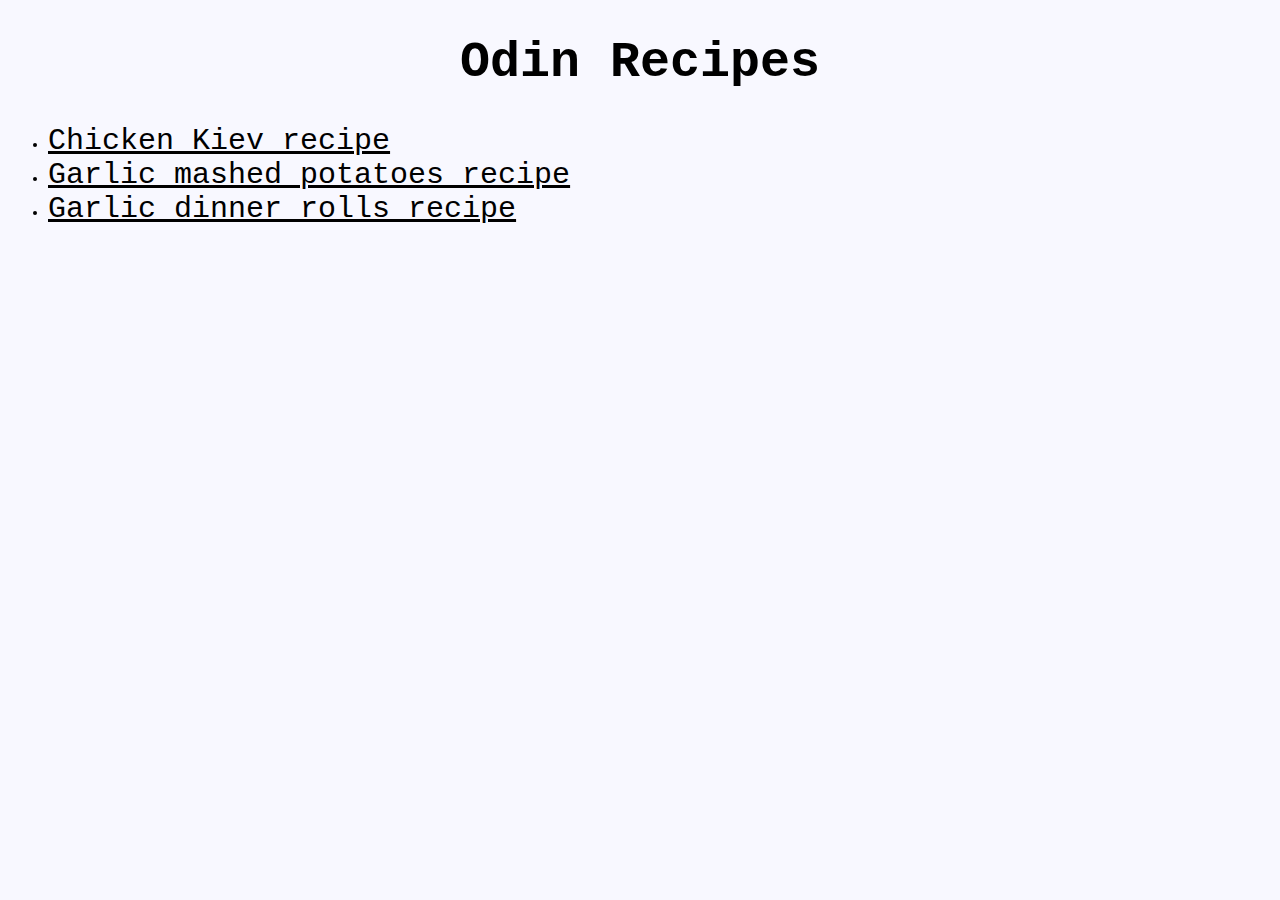
<file: index.html>
<!DOCTYPE html>
<html lang="en">
<head>
    <meta charset="UTF-8">
    <title>Recipes</title>
    <link rel="stylesheet" href="styles.css">
</head>
<body>
  <h1 class="title">Odin Recipes</h1>
  <ul>  
   <li> <a class="recipe" href="./recipes/kiev-kotlet.html">Chicken Kiev recipe</a> </li>
   <li> <a class="recipe" href="./recipes/garlic-mashed-potatoes.html">Garlic mashed potatoes recipe</a> </li>
   <li> <a class="recipe" href="./recipes/garlic-dinner-rolls.html">Garlic dinner rolls recipe</a> </li>
  </ul>
 
</body>
</html>
</file>
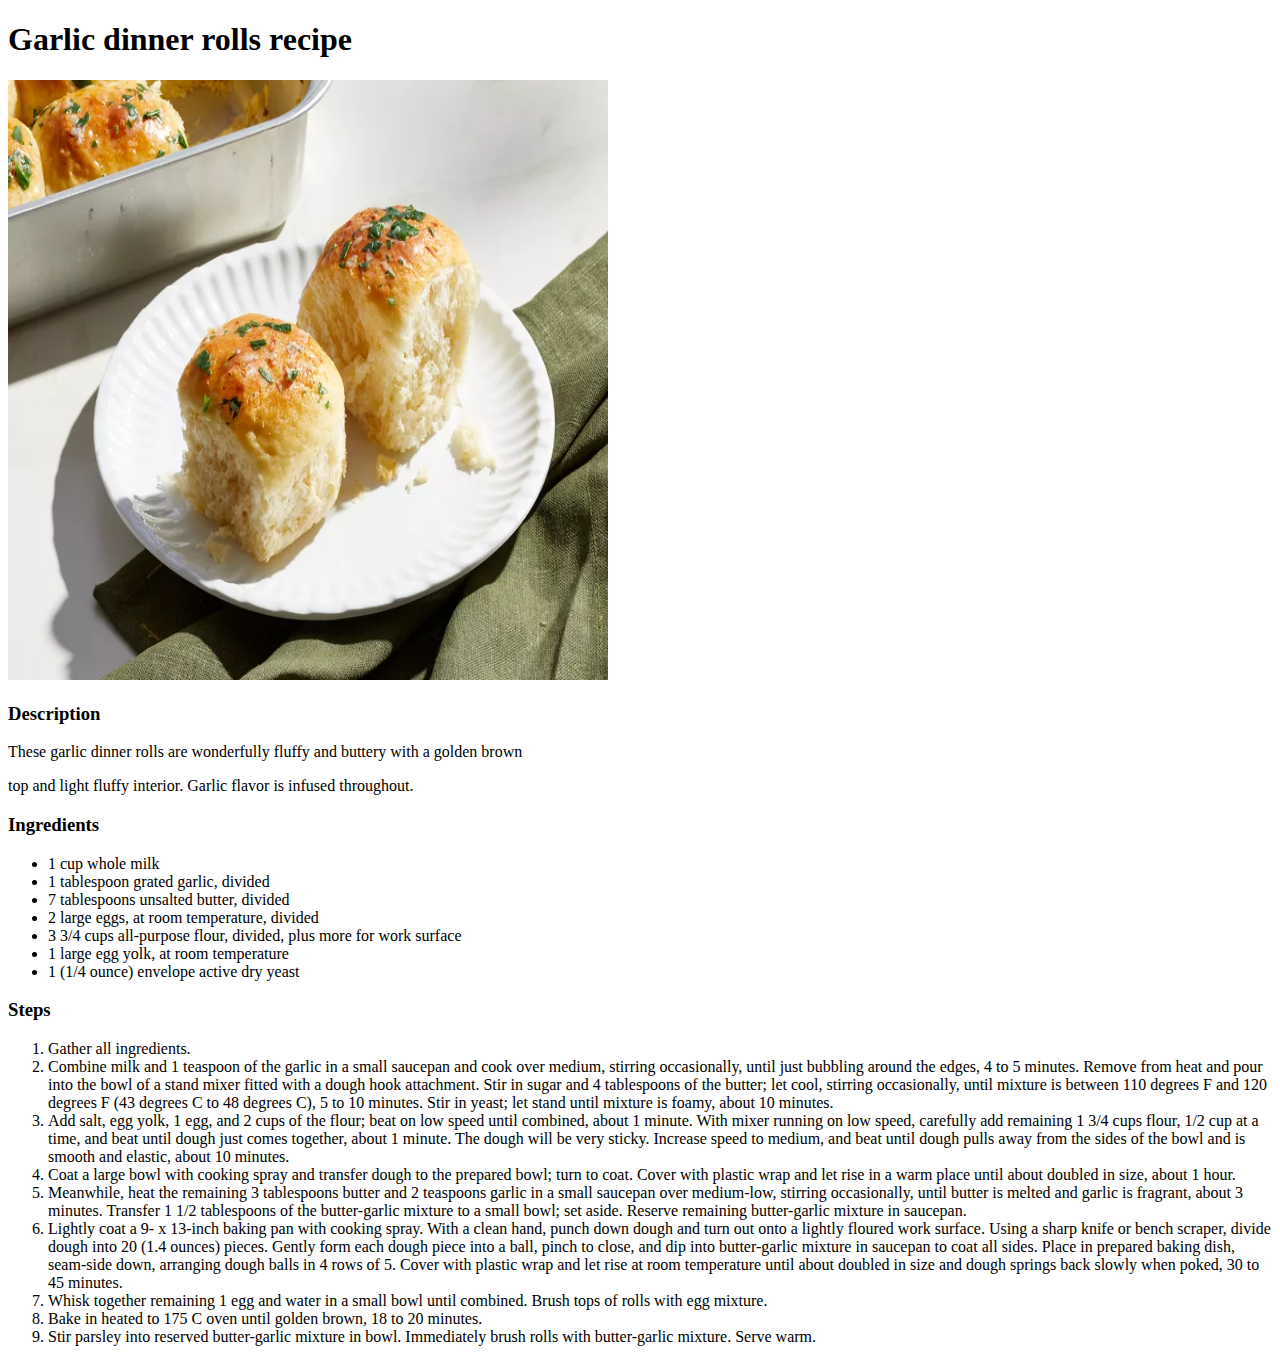
<file: recipes/garlic-dinner-rolls.html>
<!DOCTYPE html>
<html lang="en">
<head>
    <meta charset="UTF-8">
    <title>Garlic Dinner Rolls</title>
</head>
<body>
    <h1>Garlic dinner rolls recipe</h1>
 
  <img src="../images/galic-dinner-rolls.webp" alt="garlic dinner rolls" width="600" height="600">
 
  <h3>Description</h3>
 
  <p>These garlic dinner rolls are wonderfully fluffy and buttery with a golden brown</p>
  <p>top and light fluffy interior. Garlic flavor is infused throughout.</p>
 
  <h3>Ingredients</h3>

  <ul>

  <li>1 cup whole milk</li>
  <li>1 tablespoon grated garlic, divided</li>
  <li>7 tablespoons unsalted butter, divided</li>
  <li>2 large eggs, at room temperature, divided</li>
  <li>3 3/4 cups all-purpose flour, divided, plus more for work surface</li>
  <li>1 large egg yolk, at room temperature</li>
  <li>1 (1/4 ounce) envelope active dry yeast</li>
  
  </ul>

  <h3>Steps</h3>

  <ol>

    <li>Gather all ingredients.</li>
    <li>Combine milk and 1 teaspoon of the garlic in a small saucepan and cook over medium, stirring occasionally, until just bubbling around the edges, 4 to 5 minutes. Remove from heat and pour into the bowl of a stand mixer fitted with a dough hook attachment. Stir in sugar and 4 tablespoons of the butter; let cool, stirring occasionally, until mixture is between 110 degrees F and 120 degrees F (43 degrees C to 48 degrees C), 5 to 10 minutes. Stir in yeast; let stand until mixture is foamy, about 10 minutes.</li>
    <li>Add salt, egg yolk, 1 egg, and 2 cups of the flour; beat on low speed until combined, about 1 minute. With mixer running on low speed, carefully add remaining 1 3/4 cups flour, 1/2 cup at a time, and beat until dough just comes together, about 1 minute. The dough will be very sticky. Increase speed to medium, and beat until dough pulls away from the sides of the bowl and is smooth and elastic, about 10 minutes.</li>
    <li>Coat a large bowl with cooking spray and transfer dough to the prepared bowl; turn to coat. Cover with plastic wrap and let rise in a warm place until about doubled in size, about 1 hour.</li>
    <li>Meanwhile, heat the remaining 3 tablespoons butter and 2 teaspoons garlic in a small saucepan over medium-low, stirring occasionally, until
        butter is melted and garlic is fragrant, about 3 minutes. Transfer 1 1/2 tablespoons of the butter-garlic mixture to a small bowl; set aside. Reserve remaining butter-garlic mixture in saucepan.</li>
    <li>Lightly coat a 9- x 13-inch baking pan with cooking spray. With a clean hand, punch down dough and turn out onto a lightly floured work
        surface. Using a sharp knife or bench scraper, divide dough into 20 (1.4 ounces) pieces. Gently form each dough piece into a ball, pinch to close, and dip into butter-garlic mixture in saucepan to coat all sides. Place in prepared baking dish, seam-side down, arranging dough balls in 4 rows of 5. Cover with plastic wrap and let rise at room temperature until about doubled in size and dough springs back slowly when poked, 30 to 45 minutes.</li>
    <li>Whisk together remaining 1 egg and water in a small bowl until combined. Brush tops of rolls with egg mixture.</li>
    <li>Bake in heated to 175 C oven until golden brown, 18 to 20 minutes.</li>
    <li>Stir parsley into reserved butter-garlic mixture in bowl. Immediately brush rolls with butter-garlic mixture. Serve warm.</li>
  </ol>
</body>
</html>
</file>
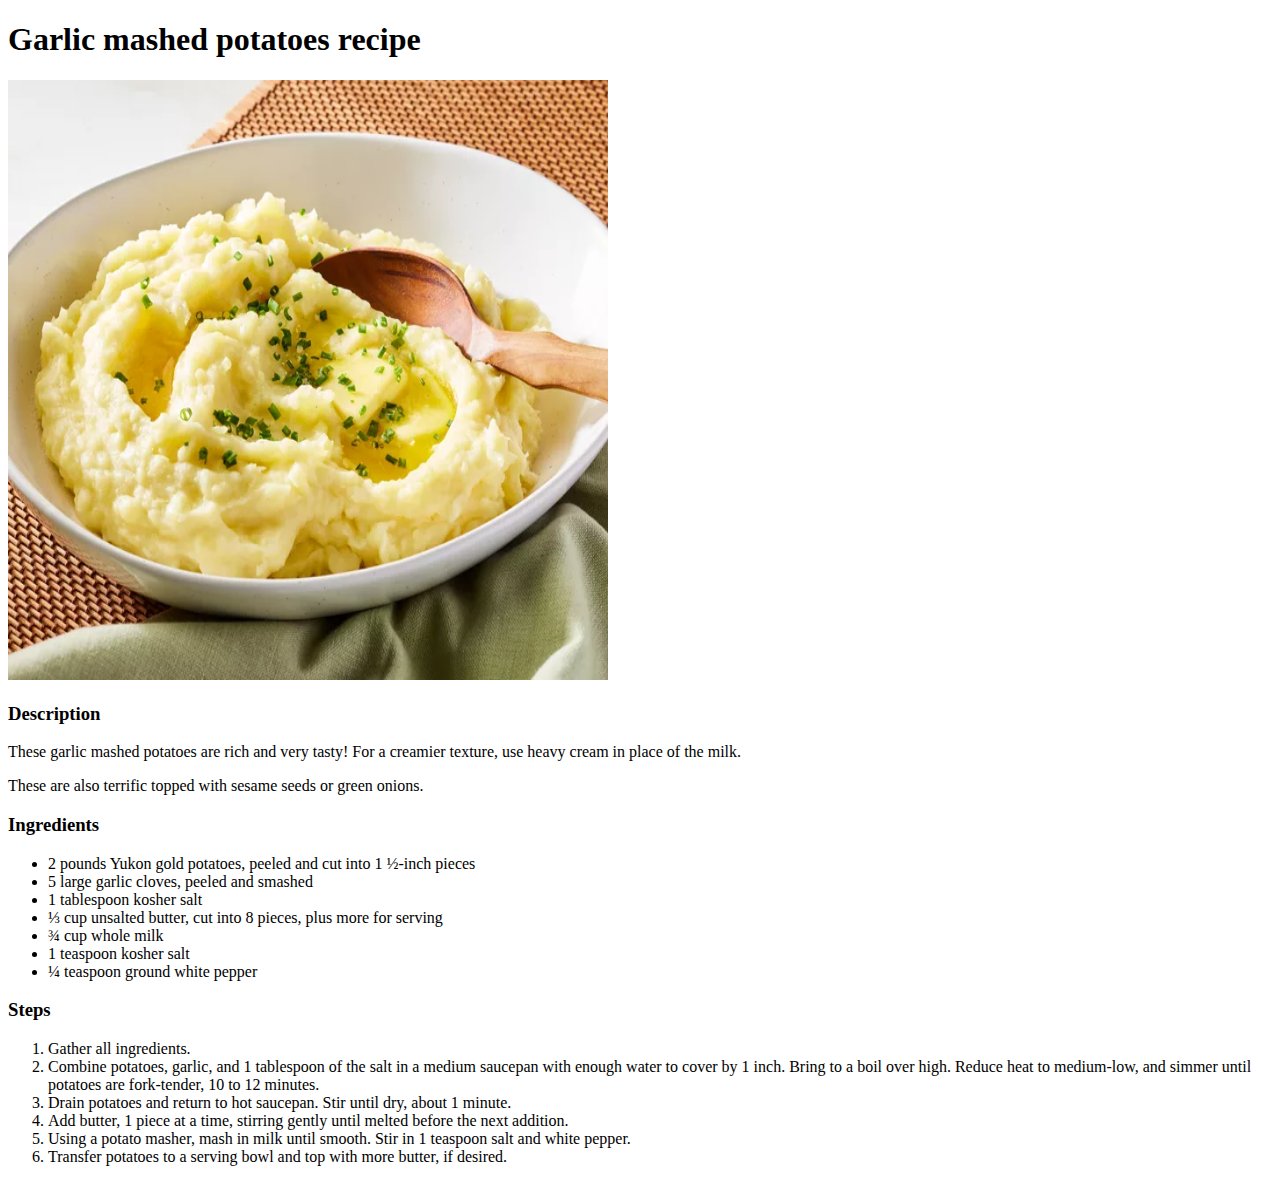
<file: recipes/garlic-mashed-potatoes.html>
<!DOCTYPE html>
<html lang="en">
<head>
    <meta charset="UTF-8">
    <title>Mashed-potatoes</title>
</head>
<body>
    <h1>Garlic mashed potatoes recipe</h1>
 
  <img src="../images/m-potatoes.webp" alt="mashed potatoes" width="600" height="600">
 
  <h3>Description</h3>
 
  <p>These garlic mashed potatoes are rich and very tasty! For a creamier texture, use heavy cream in place of the milk. </p>
  <p>These are also terrific topped with sesame seeds or green onions. </p>
 
  <h3>Ingredients</h3>

  <ul>

  <li>2 pounds Yukon gold potatoes, peeled and cut into 1 ½-inch pieces</li>
  <li>5 large garlic cloves, peeled and smashed</li>
  <li>1 tablespoon kosher salt</li>
  <li>⅓ cup unsalted butter, cut into 8 pieces, plus more for serving</li>
  <li>¾ cup whole milk</li>
  <li>1 teaspoon kosher salt</li>
  <li>¼ teaspoon ground white pepper</li>
  
  </ul>

  <h3>Steps</h3>

  <ol>

    <li>Gather all ingredients.</li>
    <li>Combine potatoes, garlic, and 1 tablespoon of the salt in a medium saucepan with enough water to cover by 1 inch. Bring to a boil over high. Reduce heat to medium-low, and simmer until potatoes are fork-tender, 10 to 12 minutes.</li>
    <li> Drain potatoes and return to hot saucepan. Stir until dry, about 1 minute.</li>
    <li>Add butter, 1 piece at a time, stirring gently until melted before the next addition.</li>
    <li>Using a potato masher, mash in milk until smooth. Stir in 1 teaspoon salt and white pepper.</li>
    <li>Transfer potatoes to a serving bowl and top with more butter, if desired.</li>

  </ol>
    
</body>
</html>
</file>
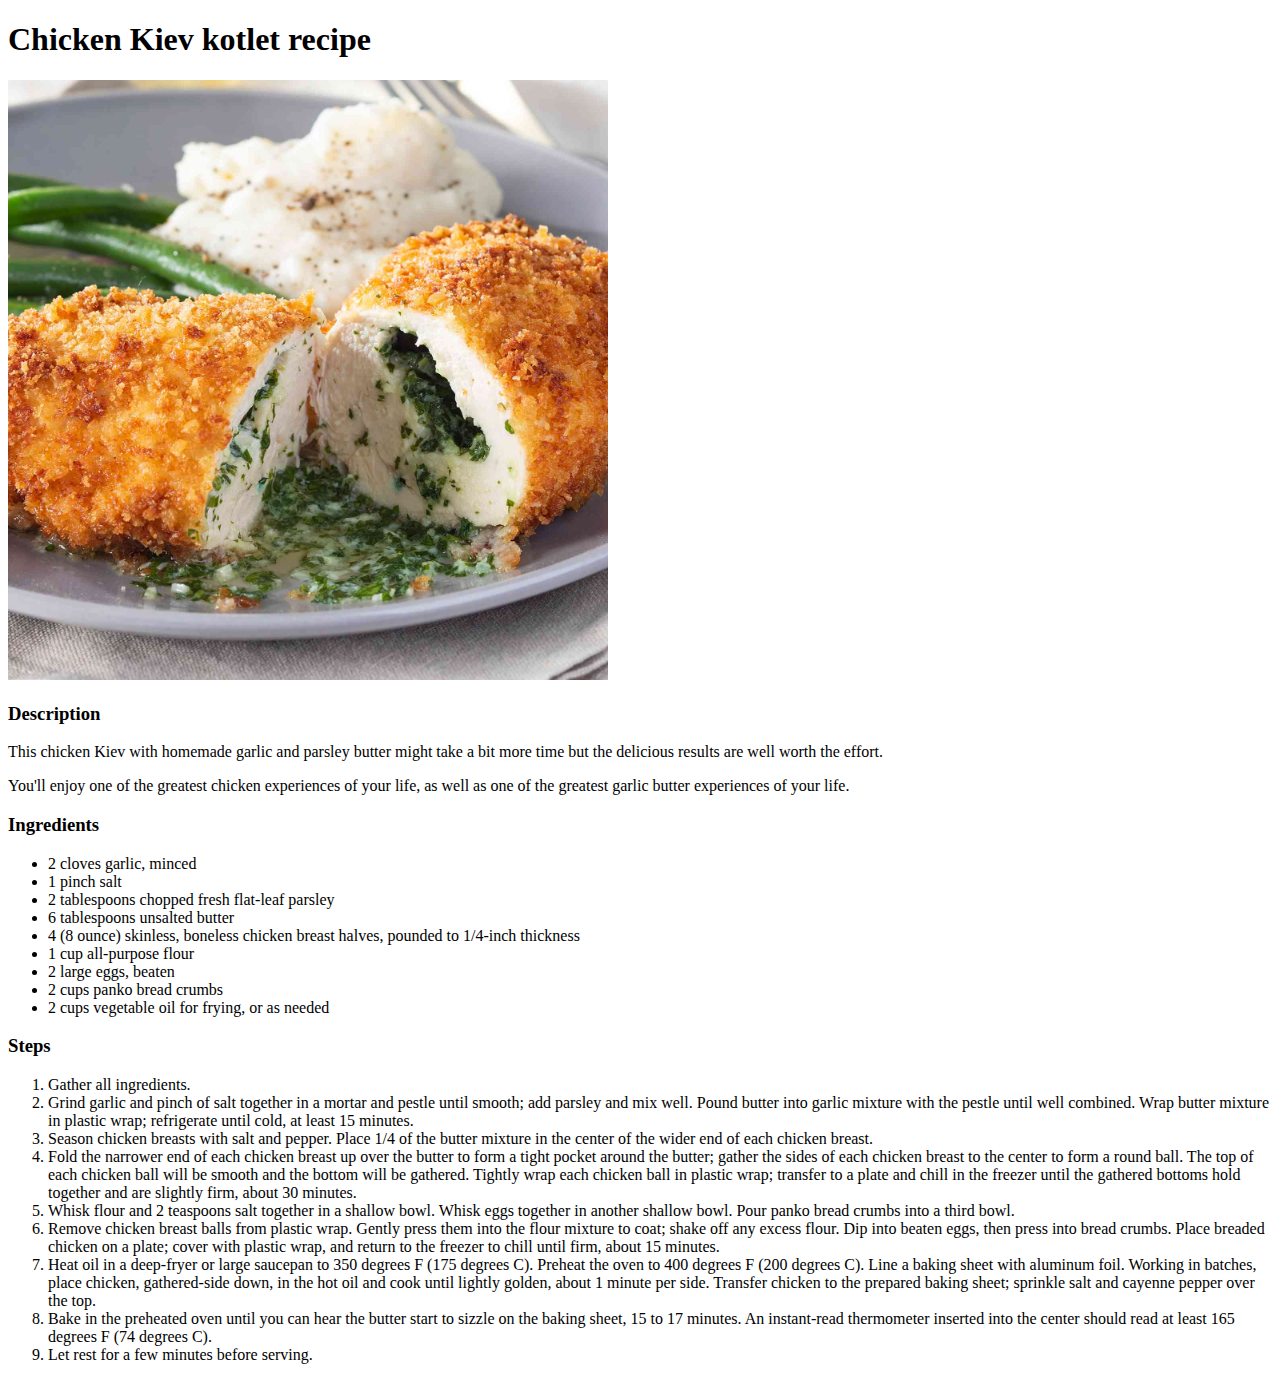
<file: recipes/kiev-kotlet.html>
<!DOCTYPE html>
<html lang="en">
<head>
    <meta charset="UTF-8">
    <title>Chicken-Kiev</title>
</head>
<body>
  <h1>Chicken Kiev kotlet recipe</h1>
 
  <img src="../images/kiev.jpg" alt="tasty chicken kiev" width="600" height="600">
 
  <h3>Description</h3>
 
  <p>This chicken Kiev with homemade garlic and parsley butter might take a bit more time but the delicious results are well worth the effort.</p>
  <p>You'll enjoy one of the greatest chicken experiences of your life, as well as one of the greatest garlic butter experiences of your life.</p>
 
  <h3>Ingredients</h3>

  <ul>

  <li>2 cloves garlic, minced</li>
  <li>1 pinch salt</li>
  <li>2 tablespoons chopped fresh flat-leaf parsley</li>
  <li>6 tablespoons unsalted butter</li>
  <li>4 (8 ounce) skinless, boneless chicken breast halves, pounded to 1/4-inch thickness</li>
  <li>1 cup all-purpose flour</li>
  <li>2 large eggs, beaten</li>
  <li>2 cups panko bread crumbs</li>
  <li>2 cups vegetable oil for frying, or as needed</li>

  </ul>

  <h3>Steps</h3>

  <ol>

    <li>Gather all ingredients.</li>
    <li>Grind garlic and pinch of salt together in a mortar and pestle until smooth; add parsley and mix well. Pound butter into garlic mixture with the pestle until well combined. Wrap butter mixture in plastic wrap; refrigerate until cold, at least 15 minutes.</li>
    <li>Season chicken breasts with salt and pepper. Place 1/4 of the butter mixture in the center of the wider end of each chicken breast.</li>
    <li>Fold the narrower end of each chicken breast up over the butter to form a tight pocket around the butter; gather the sides of each chicken breast to the center to form a round ball. The top of each chicken ball will be smooth and the bottom will be gathered. Tightly wrap each chicken ball in plastic wrap; transfer to a plate and chill in the freezer until the gathered bottoms hold together and are slightly firm, about 30 minutes.</li>
    <li>Whisk flour and 2 teaspoons salt together in a shallow bowl. Whisk eggs together in another shallow bowl. Pour panko bread crumbs into a third bowl.</li>
    <li>Remove chicken breast balls from plastic wrap. Gently press them into the flour mixture to coat; shake off any excess flour. Dip into beaten eggs, then press into bread crumbs. Place breaded chicken on a plate; cover with plastic wrap, and return to the freezer to chill until firm, about 15 minutes.</li>
    <li>Heat oil in a deep-fryer or large saucepan to 350 degrees F (175 degrees C). Preheat the oven to 400 degrees F (200 degrees C). Line a baking sheet with aluminum foil. Working in batches, place chicken, gathered-side down, in the hot oil and cook until lightly golden, about 1 minute per side. Transfer chicken to the prepared baking sheet; sprinkle salt and cayenne pepper over the top.</li>
    <li>Bake in the preheated oven until you can hear the butter start to sizzle on the baking sheet, 15 to 17 minutes. An instant-read thermometer inserted into the center should read at least 165 degrees F (74 degrees C).</li>
    <li>Let rest for a few minutes before serving.</li>

  </ol>
</body>
</html>
</file>
<file: styles.css>
body{
    background-color:ghostwhite;
    font-family: 'Courier New', sans-serif;
}

.title{
    text-align: center;
    font-size: 50px;
}

.recipe{
    color: black;
    font-size: 30px;
}
</file>
